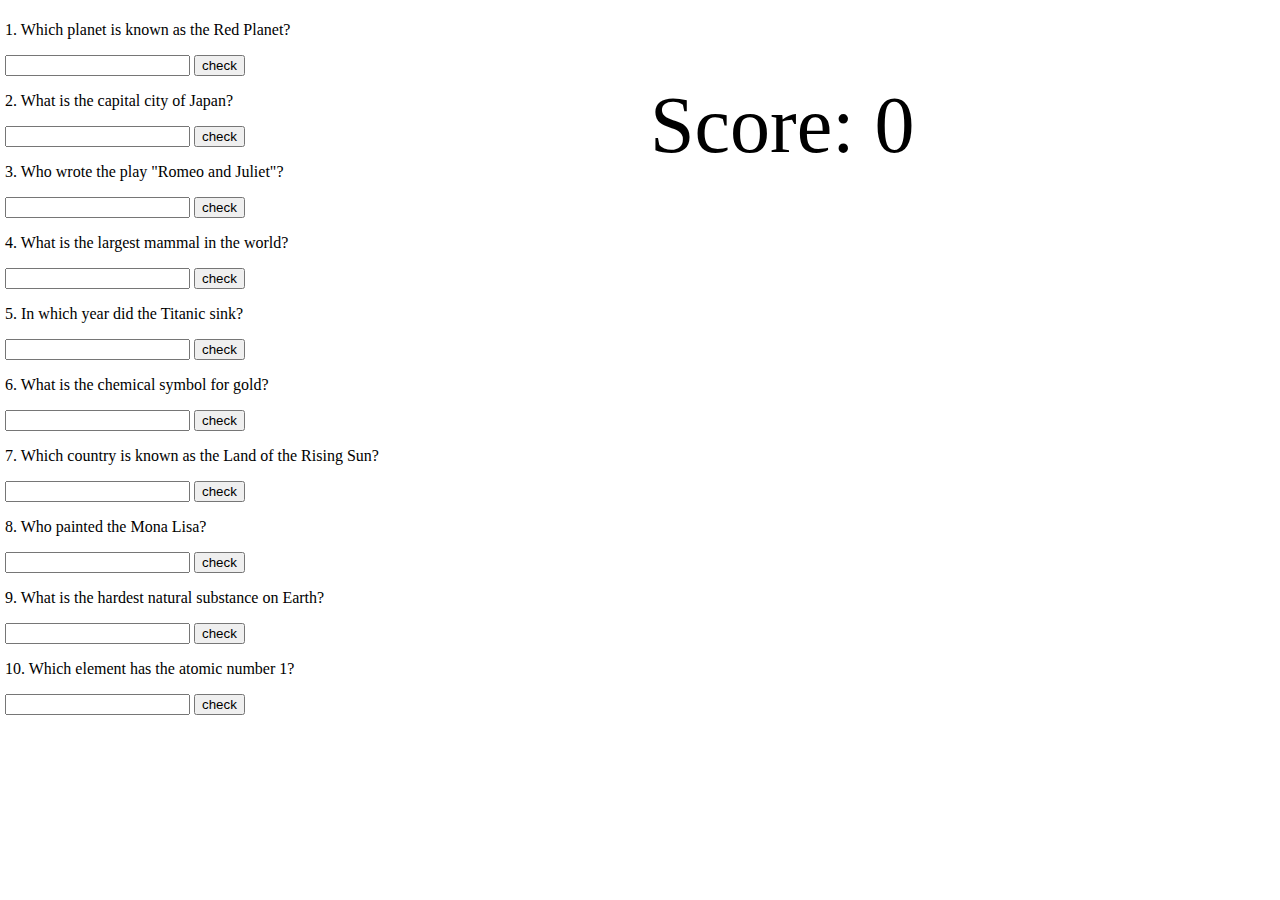
<file: JavascriptQuiz/index.html>
<!DOCTYPE html>
<html lang="en">
  <head>
    <meta charset="UTF-8" />
    <meta name="viewport" content="width=device-width, initial-scale=1.0" />
    <link rel="stylesheet" href="style.css" />
    <title>Document</title>
  </head>
  <body>
    <div class="questions-div">
      <p>1. Which planet is known as the Red Planet?</p>
      <input class="input-field" type="text" />
      <button>check</button>
      <p>2. What is the capital city of Japan?</p>
      <input class="input-field" type="text" />
      <button>check</button>
      <p>3. Who wrote the play "Romeo and Juliet"?</p>
      <input class="input-field" type="text" />
      <button>check</button>
      <p>4. What is the largest mammal in the world?</p>
      <input class="input-field" type="text" />
      <button>check</button>
      <p>5. In which year did the Titanic sink?</p>
      <input class="input-field" type="text" />
      <button>check</button>
      <p>6. What is the chemical symbol for gold?</p>
      <input class="input-field" type="text" />
      <button>check</button>
      <p>7. Which country is known as the Land of the Rising Sun?</p>
      <input class="input-field" type="text" />
      <button>check</button>
      <p>8. Who painted the Mona Lisa?</p>
      <input class="input-field" type="text" />
      <button>check</button>
      <p>9. What is the hardest natural substance on Earth?</p>
      <input class="input-field" type="text" />
      <button>check</button>
      <p>10. Which element has the atomic number 1?</p>
      <input class="input-field" type="text" />
      <button>check</button>
    </div>
    <div class="score-div">
      <p id="score-id">Score: 0</p>
    </div>

    <script src="script.js"></script>
  </body>
</html>
</file>
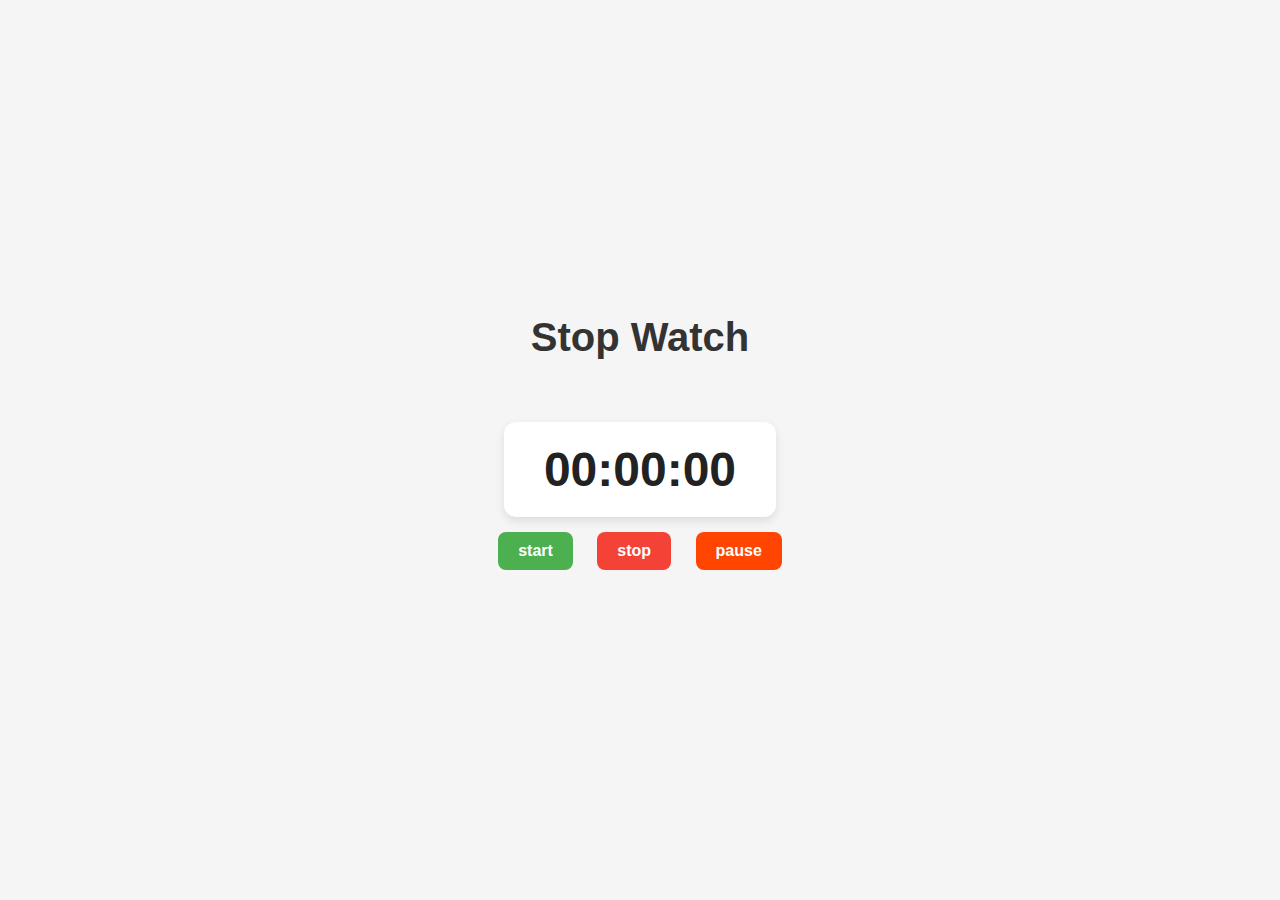
<file: stopwatch/index.html>
<!DOCTYPE html>
<html lang="en">
  <head>
    <meta charset="UTF-8" />
    <meta name="viewport" content="width=device-width, initial-scale=1.0" />
    <title id="docTitle">Stop Watch</title>
    <link rel="stylesheet" href="style.css" />
  </head>
  <body>
    <h1>Stop Watch</h1>
    <br />
    <br />
    <div>
      <div class="inner_counter">
        <span id="hour">00</span>:<span id="minutes">00</span>:<span
          id="seconds"
          >00</span
        >
      </div>

      <br />
      <button id="strtBtn">start</button>
      <button id="endStopWatch">stop</button>
      <button id="pauseBtn">pause</button>
    </div>

    <script src="script.js"></script>
  </body>
</html>
</file>
<file: JavascriptQuiz/style.css>
body {
  display: flex;
  width: 100vw;
  margin: 0;
}

.score-div {
  align-items: center;
}

.questions-div {
  width: 50%;
  margin: 5px;
}

.score-div > p {
  font-size: 5rem;
}
</file>
<file: stopwatch/style.css>
/* style.css */

/* Reset some default styles */
body {
  margin: 0;
  padding: 0;
  font-family: Arial, sans-serif;
  background: #f5f5f5;
  display: flex;
  flex-direction: column;
  align-items: center;
  justify-content: center;
  height: 100vh;
}

/* Heading */
h1 {
  margin-top: 0;
  font-size: 2.5rem;
  color: #333;
}

/* Stopwatch container */
div {
  text-align: center;
}

/* Time display */
.inner_counter {
  font-size: 3rem;
  font-weight: bold;
  color: #222;
  background: #fff;
  padding: 20px 40px;
  border-radius: 12px;
  box-shadow: 0 4px 10px rgba(0, 0, 0, 0.1);
  display: inline-block;
}

/* Buttons */
button {
  margin: 15px 10px;
  padding: 10px 20px;
  font-size: 1rem;
  font-weight: 600;
  border: none;
  border-radius: 8px;
  cursor: pointer;
  transition: background 0.3s ease;
}

/* Start button */
#strtBtn {
  background-color: #4caf50;
  color: white;
}

#strtBtn:hover {
  background-color: #45a049;
}

/* Stop button */
#endStopWatch {
  background-color: #f44336;
  color: white;
}

#endStopWatch:hover {
  background-color: #d32f2f;
}

#pauseBtn {
  background-color: orangered;
  color: white;
}
</file>
